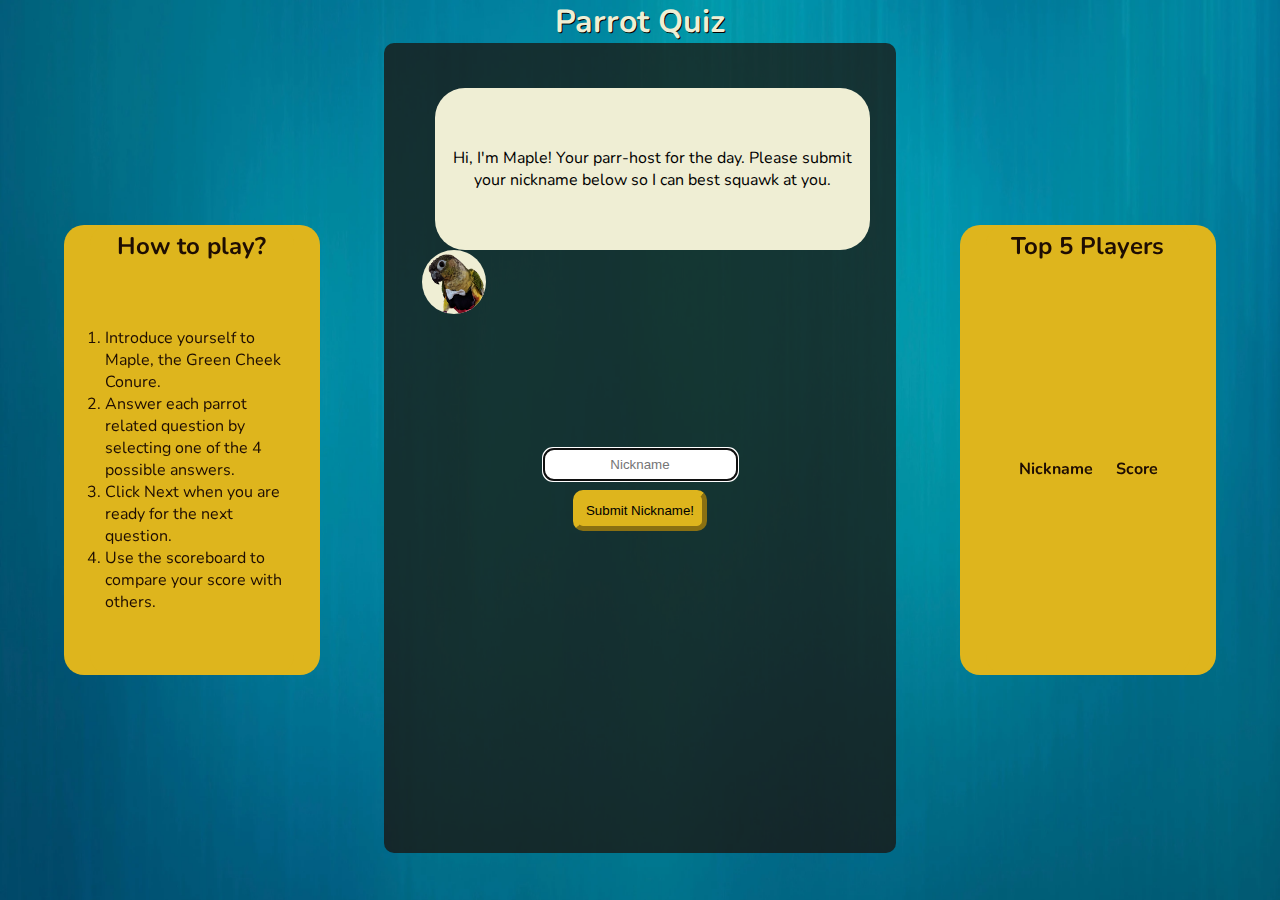
<file: index.html>
<!DOCTYPE html>
<html lang="en">

<head>
  <meta charset="UTF-8">
  <meta http-equiv="X-UA-Compatible" content="IE=edge">
  <meta name="viewport" content="width=device-width, initial-scale=1.0">

  <meta name="description" content="Quiz to test your knowledge on parrots">
  <meta name="keywords" content="Parrots, Test, Quiz">
  <meta name="author" content="Lucio Torelli">

  <link rel="icon" type="image/x-icon" href="favicon.ico">

  <title>Parrot Quiz</title>

  <!-- Stylesheet -->
  <link rel="stylesheet" href="assets/css/style.css">
</head>

<body>
  <!-- Header -->
  <header>
    <h1>Parrot Quiz</h1>
  </header>
  <!-- Intro Section -->
  <div class="intro-section">
    <div class="speech-bubble-div">
      <p>Hi, I'm Maple! Your parr-host for the day. Please submit your nickname below so I can best squawk at you.</p>
    </div>
    <img src="assets/images/maple-photo-1.webp" class="maple-photo-1" alt="Parrot Waving Hi">
    <input id="nickname" type="text" placeholder="Nickname" maxlength="10">
    <button id="submit-nickname-button">Submit Nickname!</button>
    <div class="navbar">
      <button id="how-to-play-button" class="how-to-play-button">How to Play</button>
      <button id="scoreboard-button" class="scoreboard-button">Scoreboard</button>
    </div>
  </div>
  <!-- How To Play Modal-->
  <div id="howToPlayModal" class="how-to-play-modal">
    <div class="how-to-play-div">
      <div class="how-to-play-modal-header">
        <button type="button" class="close-modal-button">&times;</button>
        <h2>How to play?</h2>
      </div>
      <div class="how-to-play-modal-body">
        <ol>
          <li>Introduce yourself to Maple, the Green Cheek Conure.</li>
          <li>Answer each parrot related question by selecting one of the 4 possible answers.</li>
          <li>Click Next when you are ready for the next question.</li>
          <li>Use the scoreboard to compare your score with others.</li>
        </ol>
      </div>
    </div>
  </div>
  <!-- Scoreboard Modal -->
  <div id="scoreboard-modal">
    <div class="scoreboard-div-modal">
      <div class="scoreboard-modal-header">
        <button type="button" class="close-modal-button">&times;</button>
        <h2>Top 5 Players</h2>
      </div>
      <div id="scoreboard-div" class="scoreboard-body">
        <table id="scoreboard-table">
          <thead>
            <tr>
              <th>Nickname</th>
              <th>Score</th>
            </tr>
          </thead>
        </table>
      </div>
    </div>
  </div>
  <!-- Nickname Error Modal -->
  <div id="nickname-error-modal">
    <div class="nickname-error-div">
      <div class="nickname-error-modal-header">
        <button type="button" class="close-modal-button close-modal-button-error close-button-nickname">&times;</button>
        <h2>Error!</h2>
      </div>
      <div class="nickname-error-modal-body">
        <p>Please type in a nickname.</p>
      </div>
    </div>
  </div>
  <!-- Load Scrips-->
  <script src="assets/js/return-scoreboard.js"></script>
  <script src="assets/js/home.js"></script>
  <script src="assets/js/modals.js"></script>
</body>

</html>
</file>
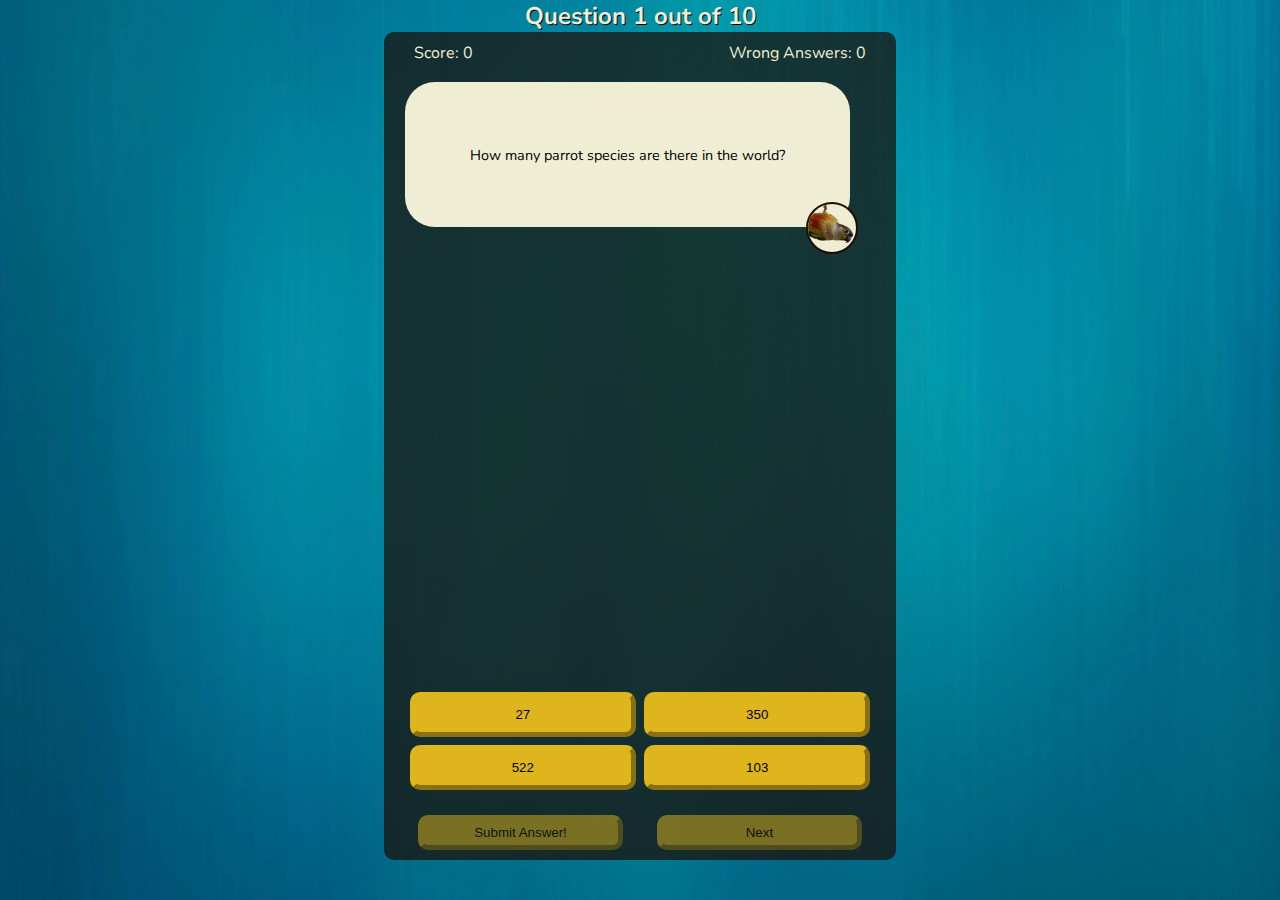
<file: game.html>
<!DOCTYPE html>
<html lang="en">

<head>
    <meta charset="UTF-8">
    <meta http-equiv="X-UA-Compatible" content="IE=edge">
    <meta name="viewport" content="width=device-width, initial-scale=1.0">

    <meta name="description" content="Quiz to test your knowledge on parrots">
    <meta name="keywords" content="Parrots, Test, Quiz">
    <meta name="author" content="Lucio Torelli">

    <link rel="icon" type="image/x-icon" href="favicon.ico">

    <title>Parrot Quiz</title>

    <!-- Stylesheet -->
    <link rel="stylesheet" href="assets/css/style.css">
</head>

<body>
    <!-- Header-->
    <header class="question-header">
        <h1 id="question-h1">Question 1 out of 10</h1>
    </header>
    <!-- Question Section-->
    <div class="question-section">
        <div id="current-score">
            <p id="score">Score: 0</p>
            <p id="wrong-answers">Wrong Answers: 0</p>
        </div>
        <div id="speech-bubble-3-div">
            <p id="question">How many species of parrots are there in the world? </p>
        </div>
        <img src="assets/images/maple-photo-3.webp" class="maple-photo-3" alt="Parrot Waving Hi">
        <!-- Answer Options-->
        <div id="answer-options-div">
            <button class="answer">27</button>
            <button class="answer">350</button>
            <button class="answer">522</button>
            <button class="answer">103</button>
        </div>
        <!-- Next and Confirm Answer Buttons-->
        <div id="next-and-select-answer-div">
            <button id="confirm-answer-button" disabled>Submit Answer!</button>
            <button id="next-question-button" disabled>Next</button>
        </div>
        <!-- Scoreboard Div-->
        <div id="scoreboard-div" class="scoreboard-end-game">
            <table id="scoreboard-table" class="scoreboard-table-end-game">
                <thead>
                    <tr>
                        <th>Nickname</th>
                        <th>Score</th>
                    </tr>
                </thead>
            </table>
        </div>
        <button id="home-button">Restart</button>
    </div>
    <!-- Load Scripts-->
    <script src="assets/js/questions.js"></script>
    <script src="assets/js/game.js"></script>
    <script src="assets/js/return-scoreboard.js"></script>
    <script src="assets/js/confetti.js"></script>
</body>

</html>
</file>
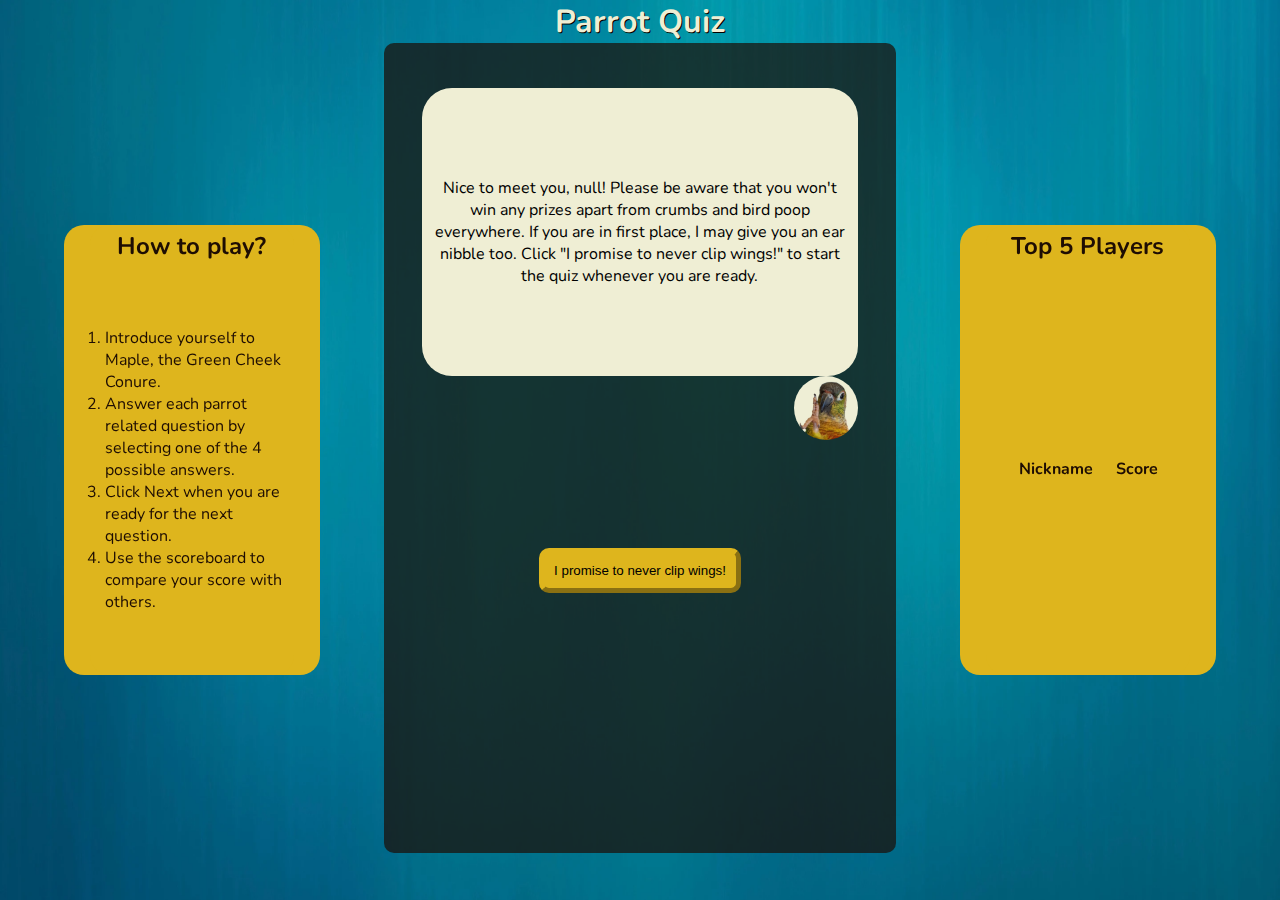
<file: introduction.html>
<!DOCTYPE html>
<html lang="en">

<head>
  <meta charset="UTF-8">
  <meta http-equiv="X-UA-Compatible" content="IE=edge">
  <meta name="viewport" content="width=device-width, initial-scale=1.0">

  <meta name="description" content="Quiz to test your knowledge on parrots">
  <meta name="keywords" content="Parrots, Test, Quiz">
  <meta name="author" content="Lucio Torelli">

  <link rel="icon" type="image/x-icon" href="favicon.ico">

  <title>Parrot Quiz</title>

  <!-- Stylesheet -->
  <link rel="stylesheet" href="assets/css/style.css">
</head>

<body>
  <!-- Header-->
  <header>
    <h1>Parrot Quiz</h1>
  </header>
  <!-- Nickname Submitted Section -->
  <div class="nickname-submitted-section">
    <div class="speech-bubble-2-div">
      <p class="message-2"></p>
    </div>
    <img src="assets/images/maple-photo-2.webp" class="maple-photo-2" alt="Parrot Waving Hi">
    <button id="start-game-button">I promise to never clip wings!</button>
    <div class="navbar">
      <button id="how-to-play-button" class="how-to-play-button">How to Play</button>
      <button id="scoreboard-button" class="scoreboard-button">Scoreboard</button>
    </div>
  </div>
  <!-- How To Play Modal -->
  <div id="howToPlayModal" class="how-to-play-modal">
    <div class="how-to-play-div">
      <div class="how-to-play-modal-header">
        <button type="button" class="close-modal-button">&times;</button>
        <h2>How to play?</h2>
      </div>
      <div class="how-to-play-modal-body">
        <ol>
          <li>Introduce yourself to Maple, the Green Cheek Conure.</li>
          <li>Answer each parrot related question by selecting one of the 4 possible answers.</li>
          <li>Click Next when you are ready for the next question.</li>
          <li>Use the scoreboard to compare your score with others.</li>
        </ol>
      </div>
    </div>
  </div>
  <!-- Scoreboard Modal-->
  <div id="scoreboard-modal">
    <div class="scoreboard-div-modal">
      <div class="scoreboard-modal-header">
        <button type="button" class="close-modal-button">&times;</button>
        <h2>Top 5 Players</h2>
      </div>
      <div id="scoreboard-div" class="scoreboard-body">
        <table id="scoreboard-table">
          <thead>
            <tr>
              <th>Nickname</th>
              <th>Score</th>
            </tr>
          </thead>
        </table>
      </div>
    </div>
  </div>
  <!-- Load Scripts -->
  <script src="assets/js/return-scoreboard.js"></script>
  <script src="assets/js/home.js"></script>
  <script src="assets/js/modals.js"></script>
</body>

</html>
</file>
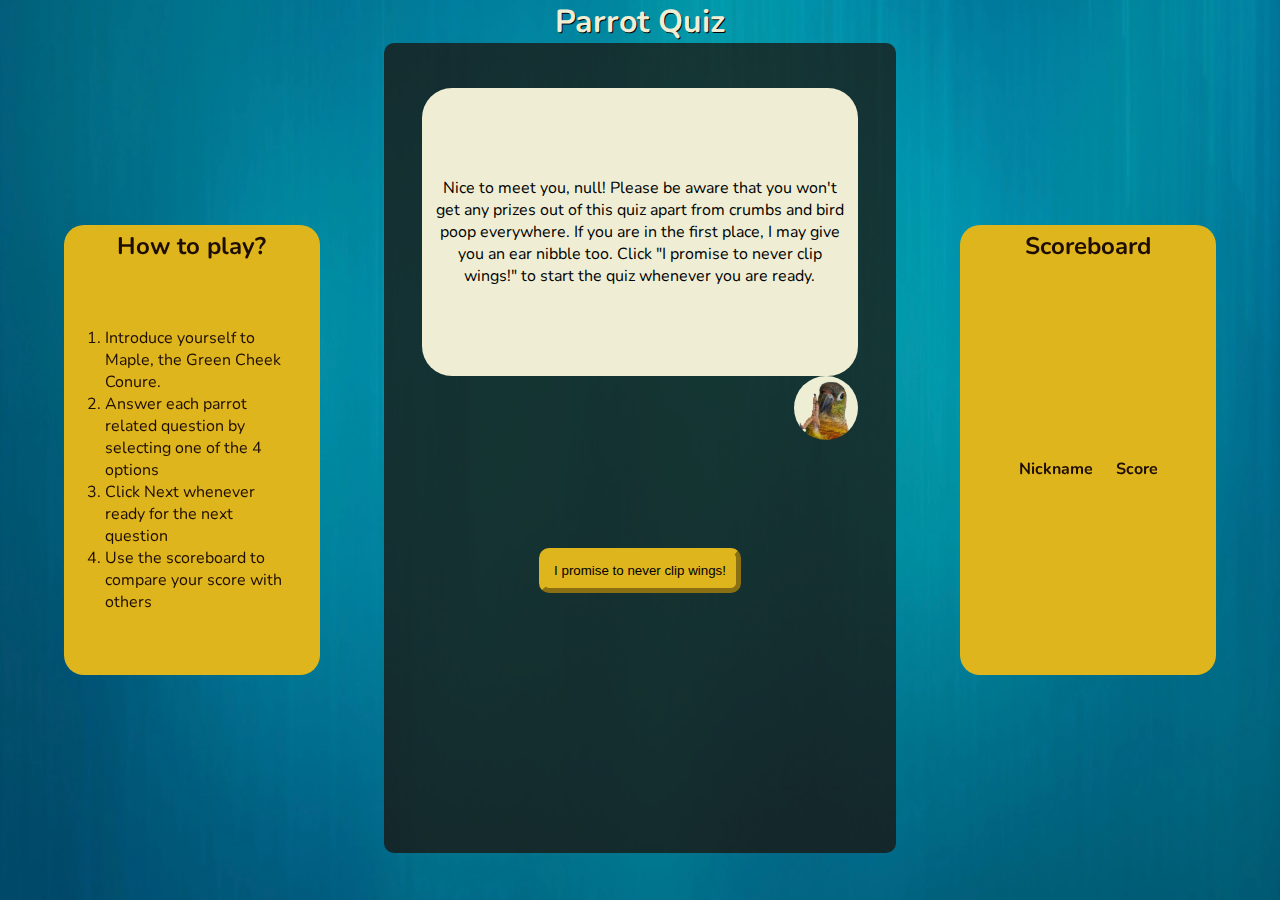
<file: nickname-submitted.html>
<!DOCTYPE html>
<html lang="en">
  <head>
    <meta charset="UTF-8" />
    <meta http-equiv="X-UA-Compatible" content="IE=edge" />
    <meta name="viewport" content="width=device-width, initial-scale=1.0" />
    <title>Parrot Quiz</title>

    <!-- Stylesheet -->
    <link rel="stylesheet" href="assets/css/style.css" />
  </head>
  <body>
    <header>
      <h1>Parrot Quiz</h1>
    </header>
    <section class="nickname-submitted-section">
      <div class="speech-bubble-2-div">
        <p class="message-2"></p>
      </div>
      <img src="assets/images/maple-photo-2.webp" class="maple-photo-2" alt="Parrot Waving Hi">
      <button id="start-game-button">I promise to never clip wings!</button>
      <div class="navbar">
        <button id="how-to-play-button" class="how-to-play-button">How to Play</button>
        <button id="scoreboard-button" class="scoreboard-button">Scoreboard</button>
      </div>
    </section>
    <section id="howToPlayModal" class="how-to-play-modal">
      <div class="how-to-play-div">
        <div class="how-to-play-modal-header">
          <button type="button" class="close-modal-button">&times;</button>
          <h2>How to play?</h2>
        </div>
        <div class="how-to-play-modal-body">
        <ol>
          <li>Introduce yourself to Maple, the Green Cheek Conure.</li>
          <li>Answer each parrot related question by selecting one of the 4 options</li>
          <li>Click Next whenever ready for the next question</li>
          <li>Use the scoreboard to compare your score with others</li>
        </ol>
        </div>
      </div>
    </section>
    <section id="scoreboard-modal">
      <div class="scoreboard-div-modal">
        <div class="scoreboard-modal-header">
          <button type="button" class="close-modal-button">&times;</button>
          <h2>Scoreboard</h2>
        </div>
        <div id="scoreboard-div" class="scoreboard-body">
          <table id="scoreboard-table">
              <thead>
                <th>Nickname</th>
                <th>Score</th>
              </thead>
          </table>
      </div>
      </div>      
    </section>
    <script src="assets/js/script.js"></script>
    <script src="assets/js/modals.js"></script>
    <script src="assets/js/return-scoreboard.js"></script>
  </body>
</html>
</file>
<file: assets/css/style.css>
/*
* Prefixed by https://autoprefixer.github.io
* PostCSS: v8.4.14,
* Autoprefixer: v10.4.7
* Browsers: last 4 version
*/

/* Import Google Font Nunito*/
@import url('https://fonts.googleapis.com/css2?family=Nunito&display=swap');

/* Give full control over margin, padding and border on all elements*/
* {
    margin: 0;
    padding: 0;
    border: none;
}

html,
body {
    height: 100%;
}

/* Body */
body {
    background-image: url("../images/background.webp");
    background-repeat: no-repeat;
    background-size: cover;
    background-position: 20% 60%;

    font-family: nunito, sans-serif;
    display: -webkit-box;
    display: -ms-flexbox;
    display: flex;
    -webkit-box-orient: vertical;
    -webkit-box-direction: normal;
    -ms-flex-direction: column;
    flex-direction: column;
    color: #000;
}

header h1 {
    text-align: center;
    color: #efeed4;
    text-shadow: 1px 1px #000;
}

/* Homepage */

.intro-section {
    color: #efeed4;
    background-color: rgb(28, 12, 3, 0.7);
    height: 90%;
    display: -webkit-box;
    display: -ms-flexbox;
    display: flex;
    -webkit-box-orient: vertical;
    -webkit-box-direction: normal;
    -ms-flex-direction: column;
    flex-direction: column;
    -webkit-box-align: center;
    -ms-flex-align: center;
    align-items: center;
    margin: 0 10px;
    border-radius: 10px;
    -ms-flex-item-align: center;
    -ms-grid-row-align: center;
    align-self: center;
    -ms-grid-column-align: center;
    justify-self: center;
}

.speech-bubble-div {
    -ms-flex-item-align: end;
    align-self: flex-end;
    margin-top: 5vh;
    margin-right: 2vw;
    width: 85%;
    height: 18vh;
    border-radius: 30px;
    background-color: #efeed4;
    /*Align Text vertically and horizontally*/
    display: -webkit-box;
    display: -ms-flexbox;
    display: flex;
    -webkit-box-pack: center;
    -ms-flex-pack: center;
    justify-content: center;
    -webkit-box-align: center;
    -ms-flex-align: center;
    align-items: center;
}

.speech-bubble-div p {
    margin: 10px;
    text-align: center;
    color: black;
}

.maple-photo-1 {
    border-radius: 50%;
    width: 4em;
    margin-left: 3vw;
    -ms-flex-item-align: start;
    align-self: flex-start;
    background-color: #efeed4;
}

#nickname {
    margin: 15vh 5px 10px 5px;
    padding: 8px;
    border-radius: 10px;
    text-align: center;
}

#submit-nickname-button {
    border: 5px outset #deb51d;
    padding: 8px;
    border-radius: 10px;
    background-color: #deb51d;
    -webkit-transition: 0.5s;
    -o-transition: 0.5s;
    transition: 0.5s;
    color: #000;
}

#submit-nickname-button:hover {
    border: 5px outset #deb51d;
    background-color: #deb51d;
    color: #000;
}

#submit-nickname-button:active {
    border: 5px inset #deb51d;
    color: #000;
}

.navbar {
    margin-top: auto;
    margin-bottom: 20px;
    width: 90%;
    display: -webkit-box;
    display: -ms-flexbox;
    display: flex;
    -webkit-box-pack: justify;
    -ms-flex-pack: justify;
    justify-content: space-between;
}

.how-to-play-button {
    border: 5px outset #deb51d;
    background-color: #deb51d;
    color: #000;
    text-decoration: none;
    border-radius: 10px;
    padding: 10px;
    -webkit-transition: 0.5s;
    -o-transition: 0.5s;
    transition: 0.5s;
}

.how-to-play-button:hover {
    border: 5px outset #deb51d;
    background-color: #deb51d;
    color: #000;
}

.how-to-play-button:active {
    border: 5px inset #deb51d;
    color: #000;
}

.scoreboard-button {
    border: 5px outset #deb51d;
    background-color: #deb51d;
    color: #000;
    text-decoration: none;
    border-radius: 10px;
    padding: 10px;
    -webkit-transition: 0.5s;
    -o-transition: 0.5s;
    transition: 0.5s;
}

.scoreboard-button:hover {
    border: 5px outset #deb51d;
    background-color: #deb51d;
    color: #000;
}

.scoreboard-button:active {
    border: 5px inset #deb51d;
    color: #000;
}

/* How to play modal */

.how-to-play-modal {
    display: none;
    /* Hidden by default */
    position: fixed;
    /* Stay in place */
    z-index: 1;
    /* Sit on top of the other elements */
    left: 0;
    top: 0;
    width: 100%;
    height: 100%;
    overflow: auto;
    /* Enable scroll if needed */
    background-color: #000;
    /* Fallback color */
    background-color: rgba(0, 0, 0, 0.9);
    /* Black w/ opacity */
    color: #efeed4;
}

/* How to play modal div */
.how-to-play-div {
    background-color: #deb51d;
    color: #1e0d03;
    width: 80%;
    /*center vertically*/
    top: 50%;
    left: 50%;
    -webkit-transform: translate(-50%, -50%);
    -ms-transform: translate(-50%, -50%);
    transform: translate(-50%, -50%);
    position: relative;
    /*round corners*/
    border-radius: 20px;
    display: -webkit-box;
    display: -ms-flexbox;
    display: flex;
    -webkit-box-orient: vertical;
    -webkit-box-direction: normal;
    -ms-flex-direction: column;
    flex-direction: column;
    -webkit-box-align: center;
    -ms-flex-align: center;
    align-items: center;
}

/* How to play modal header */
.how-to-play-modal-header {
    background-color: #deb51d;
    /*round top left and top right corners*/
    border-radius: 20px 20px 0 0;
    width: 100%;
    padding-top: 5px;
}

.how-to-play-modal-header h2 {
    text-align: center;
}

/* Modal close button */
.close-modal-button {
    float: right;
    font-size: 28px;
    font-weight: bold;
    border-top-right-radius: 20px;
    padding-right: 10px;
    background-color: #deb51d;
    color: black;
}

.close-modal-button:hover,
.close-modal-button:focus {
    color: black;
    text-decoration: none;
    cursor: pointer;
}

/* How to play modal Body */

.how-to-play-modal-body {
    padding: 20px 10px 20px 35px;
}

/* Scoreboard modal */

#scoreboard-modal {
    display: none;
    /* Hidden by default */
    position: fixed;
    /* Stay in place */
    z-index: 1;
    /* Sit on top of the other elements */
    left: 0;
    top: 0;
    width: 100%;
    height: 100%;
    overflow: auto;
    /* Enable scroll if needed */
    background-color: #000;
    /* Fallback color */
    background-color: rgba(0, 0, 0, 0.9);
    /* Black w/ opacity */
    color: #efeed4;
}

/* Scoreboard div */
.scoreboard-div-modal {
    background-color: #deb51d;
    color: #1e0d03;
    width: 80%;
    text-align: center;
    /*center vertically*/
    top: 50%;
    left: 50%;
    -webkit-transform: translate(-50%, -50%);
    -ms-transform: translate(-50%, -50%);
    transform: translate(-50%, -50%);
    position: relative;
    /*round corners*/
    border-radius: 20px;
    display: -webkit-box;
    display: -ms-flexbox;
    display: flex;
    -webkit-box-orient: vertical;
    -webkit-box-direction: normal;
    -ms-flex-direction: column;
    flex-direction: column;
    -webkit-box-align: center;
    -ms-flex-align: center;
    align-items: center;
}

.scoreboard-div-modal table {
    width: 100%;
}

/* Scoreboard modal header */
.scoreboard-modal-header {
    background-color: #deb51d;
    /*round top left and top right corners*/
    border-radius: 20px 20px 0 0;
    width: 100%;
    padding-top: 5px;
}

.scoreboard-modal-header h2 {
    text-align: center;
}

/* Scoreboard body */

.scoreboard-body {
    width: 80%;
    padding: 10px 30px 10px 0px;
}

/* Nickname error modal */

#nickname-error-modal {
    display: none;
    /* Hidden by default */
    position: fixed;
    /* Stay in place */
    z-index: 1;
    /* Sit on top of the other elements */
    left: 0;
    top: 0;
    width: 100%;
    height: 100%;
    overflow: auto;
    /* Enable scroll if needed */
    background-color: #000;
    /* Fallback color */
    background-color: rgba(0, 0, 0, 0.9);
    /* Black w/ opacity */
    color: #efeed4;
}

/* Nickname error div */
.nickname-error-div {
    background-color: #7d3024;
    color: #efeed4;
    width: 80%;
    /*center vertically*/
    top: 50%;
    left: 50%;
    -webkit-transform: translate(-50%, -50%);
    -ms-transform: translate(-50%, -50%);
    transform: translate(-50%, -50%);
    position: relative;
    /*round corners*/
    border-radius: 20px;
    display: -webkit-box;
    display: -ms-flexbox;
    display: flex;
    -webkit-box-orient: vertical;
    -webkit-box-direction: normal;
    -ms-flex-direction: column;
    flex-direction: column;
    -webkit-box-align: center;
    -ms-flex-align: center;
    align-items: center;
}

/* Scoreboard modal header */
.nickname-error-modal-header {
    background-color: #7d3024;
    /*round top left and top right corners*/
    border-radius: 20px 20px 0 0;
    width: 100%;
    padding-top: 5px;
}

.nickname-error-modal-header h2 {
    text-align: center;
}

/* Nickname error body */

.nickname-error-modal-body {
    padding: 20px 10px;
}

/* Close Nickname error button */
.close-modal-button-error {
    background-color: #7d3024;
    color: #efeed4;
}

/* Introduction page */

.nickname-submitted-section {
    color: #efeed4;
    background-color: rgb(28, 12, 3, 0.7);
    height: 90%;
    display: -webkit-box;
    display: -ms-flexbox;
    display: flex;
    -webkit-box-orient: vertical;
    -webkit-box-direction: normal;
    -ms-flex-direction: column;
    flex-direction: column;
    -webkit-box-align: center;
    -ms-flex-align: center;
    align-items: center;
    margin: 0 10px;
    border-radius: 10px;
    -ms-flex-item-align: center;
    -ms-grid-row-align: center;
    align-self: center;
    -ms-grid-column-align: center;
    justify-self: center;
}

.speech-bubble-2-div {
    -ms-flex-item-align: start;
    align-self: flex-start;
    margin-top: 5vh;
    margin-left: 3vw;
    width: 85%;
    height: 32vh;
    border-radius: 30px;
    background-color: #efeed4;
    /*Align Text vertically and horizontally*/
    display: -webkit-box;
    display: -ms-flexbox;
    display: flex;
    -webkit-box-pack: center;
    -ms-flex-pack: center;
    justify-content: center;
    -webkit-box-align: center;
    -ms-flex-align: center;
    align-items: center;
}

.speech-bubble-2-div p {
    margin: 10px;
    text-align: center;
    color: black;
}

.maple-photo-2 {
    border-radius: 50%;
    width: 4em;
    margin-right: 3vw;
    -ms-flex-item-align: end;
    align-self: flex-end;
    background-color: #efeed4;
}

#start-game-button {
    border: 5px outset #deb51d;
    background-color: #deb51d;
    color: #000;
    text-decoration: none;
    border-radius: 10px;
    padding: 10px;
    -webkit-transition: 0.5s;
    -o-transition: 0.5s;
    transition: 0.5s;
    margin-top: 12vh;
}

#start-game-button:hover {
    border: 5px outset #deb51d;
    background-color: #deb51d;
    color: #000;
}

#start-game-button:active {
    border: 5px inset #deb51d;
    color: #000;
}

/* Question Page */

.question-header h1 {
    font-size: 1.5em;
}

#current-score {
    display: -webkit-box;
    display: -ms-flexbox;
    display: flex;
    width: 100%;
    -ms-flex-line-pack: justify;
    align-content: space-between;
    -webkit-box-pack: justify;
    -ms-flex-pack: justify;
    justify-content: space-between;
    white-space: nowrap;
}

#current-score p {
    margin: 2% 30px 0 30px;
    color: #efeed4;
}

.question-section {
    color: #efeed4;
    background-color: rgb(28, 12, 3, 0.7);
    height: 92%;
    width: 90%;
    display: -webkit-box;
    display: -ms-flexbox;
    display: flex;
    -webkit-box-orient: vertical;
    -webkit-box-direction: normal;
    -ms-flex-direction: column;
    flex-direction: column;
    -webkit-box-align: center;
    -ms-flex-align: center;
    align-items: center;
    margin: 0 10px;
    border-radius: 10px;
    -ms-flex-item-align: center;
    -ms-grid-row-align: center;
    align-self: center;
    -ms-grid-column-align: center;
    justify-self: center;
}

#speech-bubble-3-div {
    -ms-flex-item-align: center;
    -ms-grid-row-align: center;
    align-self: center;
    margin-top: 2vh;
    margin-right: 2vw;
    width: 85%;
    min-height: 15vh;
    max-height: 20vh;
    border-radius: 30px;
    background-color: #efeed4;
    /*Align Text vertically and horizontally*/
    display: -webkit-box;
    display: -ms-flexbox;
    display: flex;
    -webkit-box-pack: center;
    -ms-flex-pack: center;
    justify-content: center;
    -webkit-box-align: center;
    -ms-flex-align: center;
    align-items: center;
    padding: 5px;
    font-size: 0.9em;
}

#speech-bubble-3-div p {
    margin: 10px;
    text-align: center;
    color: black;
}

.maple-photo-3 {
    border-radius: 50%;
    width: 3em;
    margin-right: 3vw;
    margin-top: -25px;
    -ms-flex-item-align: end;
    align-self: flex-end;
    background-color: #efeed4;
    border: solid 2px #1e0d03;
}

#answer-options-div {
    width: 90%;
    display: -ms-grid;
    display: grid;
    -ms-grid-columns: 1fr;
    grid-template-columns: 1fr;
    gap: 0.5em;
    margin-top: auto;
    margin-bottom: 20px;
}

.answer {
    border: 5px outset #deb51d;
    padding: 10px;
    border-radius: 10px;
    background-color: #deb51d;
    -webkit-transition: 0.9s;
    -o-transition: 0.9s;
    transition: 0.9s;
    color: #000;
}

.answer:active {
    border: 5px inset #deb51d;
    color: #000;
}

#next-and-select-answer-div {
    width: 100%;
    display: -webkit-box;
    display: -ms-flexbox;
    display: flex;
    -ms-flex-line-pack: center;
    align-content: center;
    -webkit-box-pack: center;
    -ms-flex-pack: center;
    justify-content: center;
    margin-bottom: 10px;
    margin-top: 5px;
    -webkit-box-pack: space-evenly;
    -ms-flex-pack: space-evenly;
    justify-content: space-evenly;
}

#confirm-answer-button {
    display: block;
    border: 5px outset #deb51d;
    border-radius: 10px;
    background-color: #deb51d;
    -webkit-transition: 0.5s;
    -o-transition: 0.5s;
    transition: 0.5s;
    padding: 5px;
    width: 40%;
    opacity: 0.5;
    color: #000;
}

#confirm-answer-button:active {
    border: 5px inset #deb51d;
    color: #000;
}

#next-question-button {
    display: block;
    border: 5px outset #deb51d;
    border-radius: 10px;
    background-color: #deb51d;
    -webkit-transition: 0.5s;
    -o-transition: 0.5s;
    transition: 0.5s;
    padding: 5px;
    width: 40%;
    opacity: 0.5;
    color: #000;
}


#next-question-button:active {
    border: 5px inset #deb51d;
    color: #000;
}

.correctAnswerButton {
    color: #efeed4;
    background-color: #3a4e05;
    border-color: #3a4e05;
}

.wrongAnswerButton {
    color: #efeed4;
    background-color: #7d3024;
    border-color: #7d3024;
    opacity: 0.4;
}

.correctAnswerBody {
    background-image: none;
    background-color: #3a4e05;
}

.wrongAnswerBody {
    background-image: none;
    background-color: #7d3024;
}

.selectedAnswer {
    opacity: 1;
}

/* Scoreboard end game */

.scoreboard-end-game {
    background-color: #deb51d;
    color: #1e0d03;
    width: 80%;
    text-align: center;
    /*center vertically*/
    position: relative;
    /*round corners*/
    border-radius: 20px;
    display: none;
    -webkit-box-orient: vertical;
    -webkit-box-direction: normal;
    -ms-flex-direction: column;
    flex-direction: column;
    -webkit-box-align: center;
    -ms-flex-align: center;
    align-items: center;
    margin-top: auto;
}

.scoreboard-table-end-game {
    width: 90%;
    padding: 10px 20px 10px 0px;
}


/* Home Button */

#home-button {
    border: 5px outset #deb51d;
    background-color: #deb51d;
    color: #000;
    text-decoration: none;
    border-radius: 10px;
    padding: 10px;
    -webkit-transition: 0.5s;
    -o-transition: 0.5s;
    transition: 0.5s;
    margin-top: auto;
    margin-bottom: 10px;
    display: none;
}

#home-button:active {
    border: 5px inset #deb51d;
    background-color: #deb51d;
    color: #000;
}

/* Screens above 425px height - Mobile */
@media screen and (min-width: 425px) {

    .intro-section,
    .nickname-submitted-section,
    .question-section {
        width: 75%;
    }

    .how-to-play-div,
    .scoreboard-div-modal,
    .nickname-error-div {
        width: 70%;
    }

}

/* Screens above 768px height - Tablets */
@media screen and (min-width: 768px) {

    .intro-section,
    .nickname-submitted-section,
    .question-section {
        width: 55%;
    }

    #answer-options-div {
        -ms-grid-columns: 1fr 1fr;
        grid-template-columns: 1fr 1fr;
    }

    .how-to-play-div,
    .scoreboard-div-modal,
    .nickname-error-div {
        width: 50%;
    }

}

/* Screens above 1024px height - Desktop */
@media screen and (min-width: 1024px) {

    .intro-section,
    .nickname-submitted-section,
    .question-section {
        width: 40%;
    }

    .how-to-play-modal {
        background-color: #deb51d;
        width: 20%;
        max-height: 50%;
        /*center vertically*/
        top: 25%;
        left: 5%;
        -webkit-transform: translate(0, 0);
        -ms-transform: translate(0, 0);
        transform: translate(0, 0);
        /*round corners*/
        border-radius: 20px;
        display: -webkit-box;
        display: -ms-flexbox;
        display: flex;
        -webkit-box-orient: vertical;
        -webkit-box-direction: normal;
        -ms-flex-direction: column;
        flex-direction: column;
        -webkit-box-align: center;
        -ms-flex-align: center;
        align-items: center;
        justify-items: center;
    }

    .how-to-play-div {
        top: 0;
        left: 0;
        -webkit-transform: translate(0, 0);
        -ms-transform: translate(0, 0);
        transform: translate(0, 0);
        padding-right: 0;
        height: 100%;
        width: 80%;
    }

    .how-to-play-modal-body {
        padding: 2px 0 0 15px;
        margin: auto 0;
    }

    #scoreboard-modal {
        background-color: #deb51d;
        width: 20%;
        max-height: 50%;
        /*center vertically*/
        top: 25%;
        left: 75%;
        -webkit-transform: translate(0, 0);
        -ms-transform: translate(0, 0);
        transform: translate(0, 0);
        /*round corners*/
        border-radius: 20px;
        display: -webkit-box;
        display: -ms-flexbox;
        display: flex;
        -webkit-box-orient: vertical;
        -webkit-box-direction: normal;
        -ms-flex-direction: column;
        flex-direction: column;
        -webkit-box-align: center;
        -ms-flex-align: center;
        align-items: center;
        justify-items: center;
    }

    .scoreboard-div-modal {
        top: 0;
        left: 0;
        -webkit-transform: translate(0, 0);
        -ms-transform: translate(0, 0);
        transform: translate(0, 0);
        height: 100%;
        width: 80%;
    }

    .scoreboard-body {
        padding: 10px 5px 10px 0px;
        margin: auto 0;
    }

    .nickname-error-div {
        width: 35%;
    }

    .close-modal-button,
    .how-to-play-button,
    .scoreboard-button {
        display: none;
    }

    .close-button-nickname {
        display: inline;
    }

}
</file>
